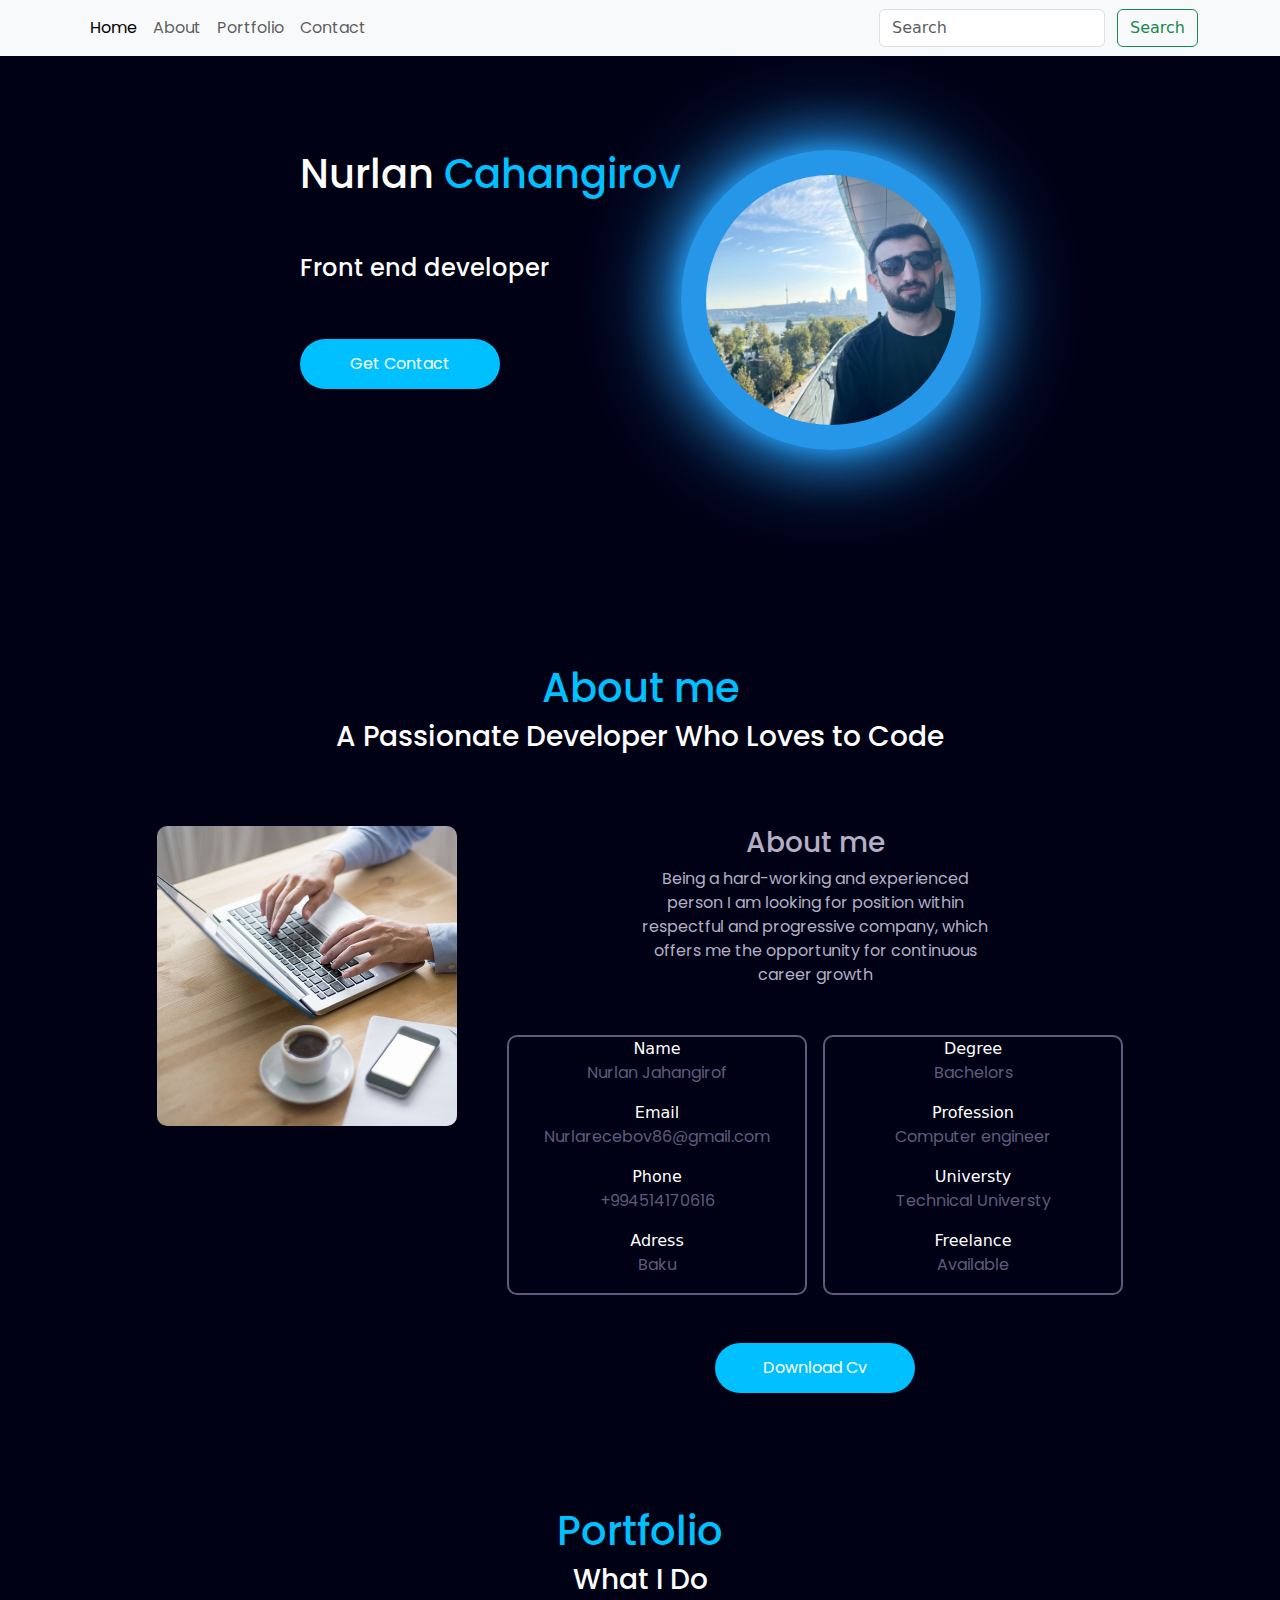
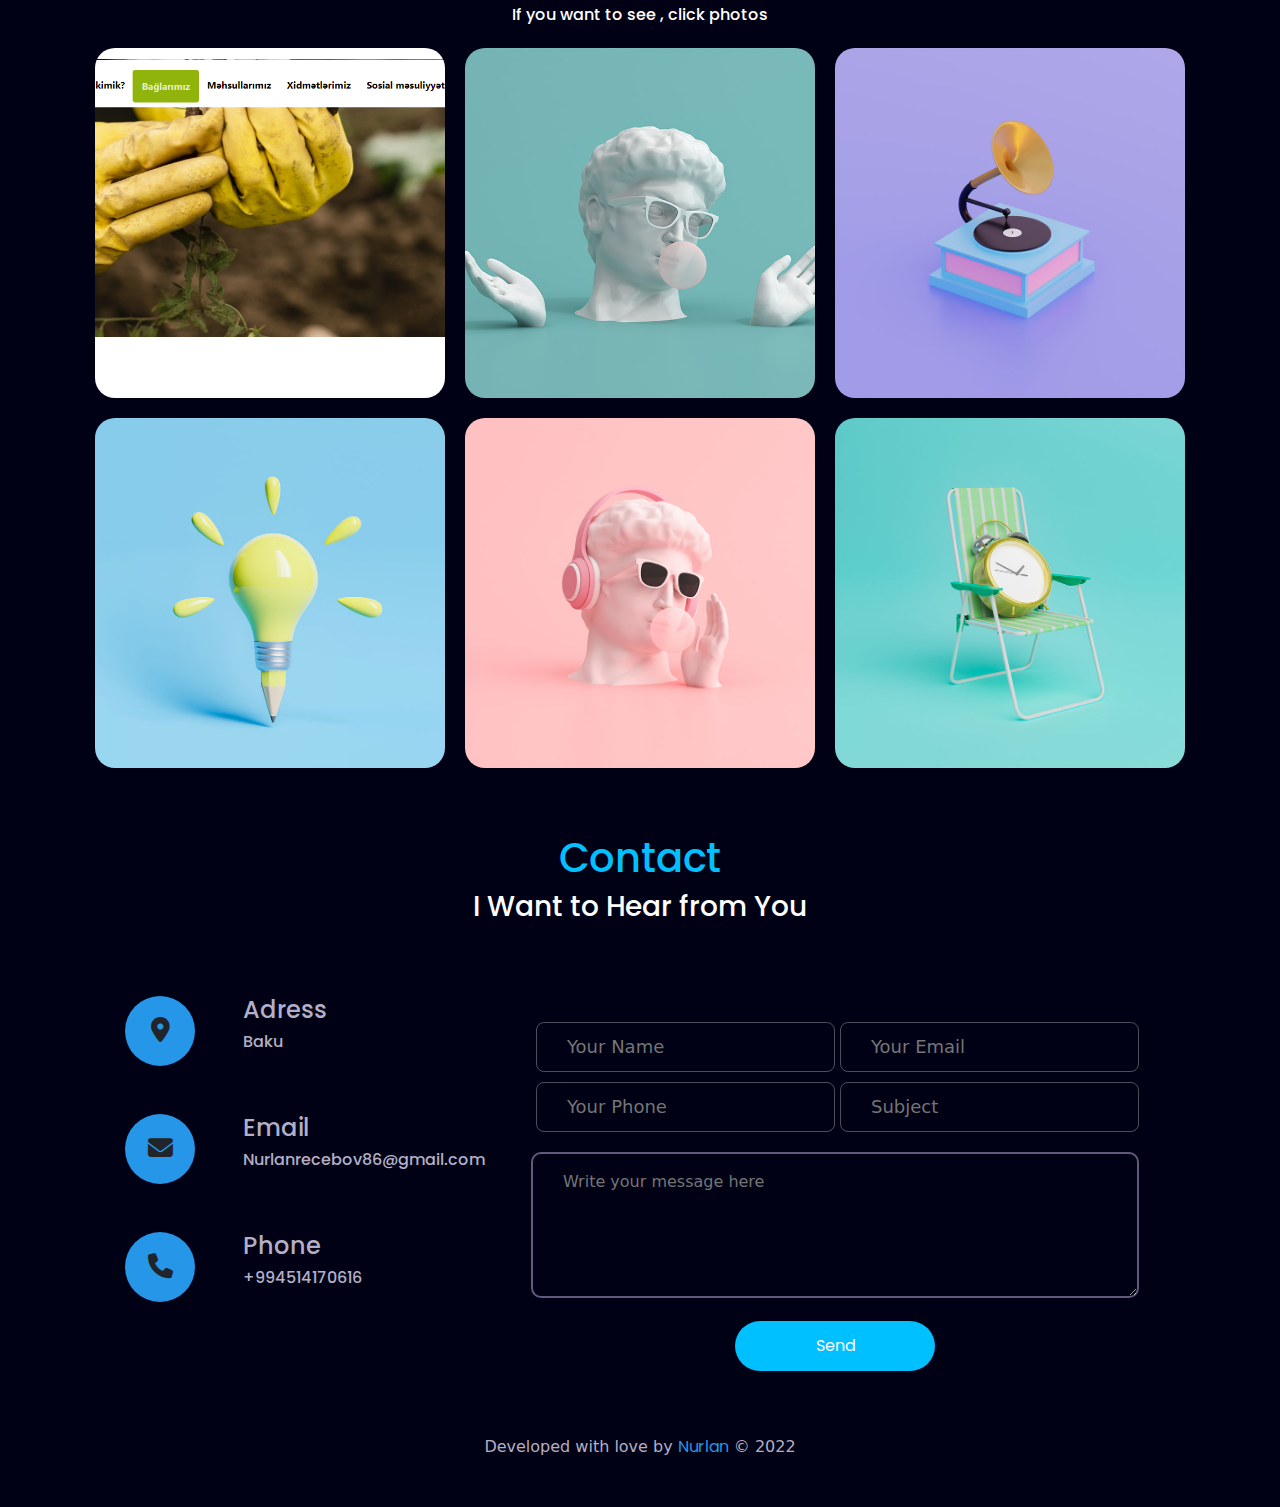
<file: index.html>
<!DOCTYPE html>
<html lang="en">

<head>
    <meta charset="UTF-8">
    <meta http-equiv="X-UA-Compatible" content="IE=edge">
    <meta name="viewport" content="width=device-width, initial-scale=1.0">
    <!-- Chrome, Firefox OS and Opera -->
    <meta name="theme-color" content="#000115">
    <!-- Windows Phone -->
    <meta name="msapplication-navbutton-color" content="#000115">
    <!-- iOS Safari -->
    <meta name="apple-mobile-web-app-status-bar-style" content="#000115">
    <title>Nurlan</title>
    <link rel="stylesheet" href="style.css">
    <link rel="stylesheet" href="https://cdn.jsdelivr.net/npm/bootstrap@5.2.2/dist/css/bootstrap.min.css">
    <link rel="preconnect" href="https://fonts.googleapis.com">
    <link rel="preconnect" href="https://fonts.gstatic.com" crossorigin>
    <link href="https://fonts.googleapis.com/css2?family=Jost:ital,wght@0,100;0,200;0,300;0,400;0,500;0,600;0,700;0,800;0,900;1,100;1,200;1,300;1,600&family=Oswald:wght@200&family=Poppins:ital,wght@0,100;0,400;1,100;1,300&display=swap" rel="stylesheet">
    <link rel="stylesheet" href="https://cdnjs.cloudflare.com/ajax/libs/font-awesome/6.2.0/css/all.min.css">
</head>

<body class="w-100" style="background:#000115 ; ">
    <div class="cursor"></div>
    <section id="Home" class="w-100 mb-5">
        <div class="navbar-item ">
            <nav class="navbar navbar-expand-sm navbar-light bg-light">
                <div class="container">

                    <button class="navbar-toggler d-lg-none" type="button" data-bs-toggle="collapse" data-bs-target="#collapsibleNavId" aria-controls="collapsibleNavId" aria-expanded="false" aria-label="Toggle navigation">
                    <span class="navbar-toggler-icon"></span>
                </button>
                    <div class="collapse navbar-collapse" id="collapsibleNavId">
                        <ul class="navbar-nav me-auto mt-2 mt-lg-0">
                            <li class="nav-item">
                                <a class="nav-link active" href="#" aria-current="page">Home <span class="visually-hidden">(current)</span></a>
                            </li>
                            <li class="nav-item">
                                <a class="nav-link" href="#About">About</a>
                            </li>
                            <li class="nav-item">
                                <a class="nav-link" href="#Portfolio">Portfolio</a>
                            </li>
                            <li class="nav-item">
                                <a class="nav-link" href="#Contact">Contact</a>
                            </li>


                        </ul>
                        <form class="d-flex -center my-2 my-lg-0">
                            <input class="form-control me-sm-2" type="text" placeholder="Search">
                            <button class="btn btn-outline-success ms-1 my-2 my-sm-0" type="submit">Search</button>
                        </form>
                    </div>
                </div>
            </nav>
        </div>
        <div class="w-100 d-flex justify-content-center items">
            <div class="text-white mb-5 d-flex jutify-content-center item" style="flex-direction:column ;">
                <h1>Nurlan <span style="color:#00c0ff ; ">Cahangirov</span></h1>
                <h4 class="mt-5 ">Front end developer</h4>
                <div class="item-btn mt-5 ">
                    <a class="text-white " href="https://wa.me/+994514170616" style="text-decoration:none ; "> Get Contact</a>
                </div>
            </div>
            <div class="item-img d-flex align-items-center justify-content-center "> <img class=" " src="img/WhatsApp Image 2023-10-05 at 14.58.54_ccca0661.jpg " alt=" " srcset=" "></div>
        </div>
    </section>
    <section class="w-100" id="About">

        <header class="text-white text-center p-3 mt-5">
            <h1 style="color:#00c0ff ">About me</h1>
            <h3>
                A Passionate Developer Who Loves to Code
            </h3>
        </header>
        <div class="d-flex justify-content-center mt-5  " style="flex-wrap:wrap ; ">
            <div class=" about-img d-flex justify-content-center mb-5"> <img src="img/my2.jpg " alt=" " srcset=" "></div>
            <div class="about-items text-center" style=" flex-wrap:wrap; ">
                <h3 style="color:#b4afc6;">About me</h3>
                <p class="" style="width:350px ; color:#b4afc6; ">Being a hard-working and experienced person I am looking for position within respectful and progressive company, which offers me the opportunity for continuous career growth</p>
                <div class="d-flex justify-content-center w-100" style="flex-wrap:wrap ; ">
                    <div class="text-list text-center me-3">
                        <li>
                            <span class="text-white">Name</span>
                            <p>Nurlan Jahangirof</p>
                        </li>
                        <li>
                            <span class="text-white">Email</span>
                            <p>Nurlarecebov86@gmail.com</p>
                        </li>
                        <li>
                            <span class="text-white">Phone</span>
                            <p>+994514170616</p>
                        </li>
                        <li>
                            <span class="text-white">Adress</span>
                            <p>Baku</p>
                        </li>


                    </div>
                    <div class="text-list">
                        <li>
                            <span class=" text-white ">Degree</span>
                            <p>Bachelors</p>
                        </li>
                        <li>
                            <span class=" text-white ">Profession</span>
                            <p>Computer engineer</p>
                        </li>

                        <li>
                            <span class="text-white ">Universty</span>
                            <p>Technical Universty</p>
                        </li>
                        <li>
                            <span class="text-white ">Freelance</span>
                            <p>Available</p>
                        </li>


                    </div>

                </div>
                <div class="item-btn mt-3 mb-5">
                    <a class="text-white " href="cv/Nurlan Jahangirov.pdf" download style="text-decoration:none ; ">Download Cv</a>
                </div>
            </div>
        </div>
    </section>
    <section id="Portfolio">
        <header class="text-white text-center p-3 mt-5">
            <h1 style="color:#00c0ff ">Portfolio</h1>
            <h3>
                What I Do
            </h3>
            <h6>If you want to see , click photos</h6>
        </header>
        <div class="port-items">

            <a href="https://meladoranurlan.netlify.app/about/about.html" class="port-item">
                <div class="details">
                    <h5 style="color:white;">Meladora</h5>
                    <h6 style="color:#625a7d">Html css bootstrap javascript</h6>
                </div>
            </a>
            <a href="https://nurlan-recebov.herokuapp.com/" class="port-item">

                <div class="details">
                    <h5 style="color:white;">My old portfolio</h5>
                    <h6 style="color:#625a7d">Html css javascript pyhton sql </h6>
                </div>
            </a>

            <a href="https://booksnurlan.netlify.app/" class="port-item">

                <div class="details">
                    <h5 style="color:white;">Books</h5>
                    <h6 style="color:#625a7d">Html css bootstap javascript React </h6>
                </div>
            </a>
            <a href="https://incandescent-pastelito-087e38.netlify.app/" class="port-item">
                <div class="details">
                    <h5 style="color:white;">Quiz app</h5>
                    <h6 style="color:#625a7d">Html css bootstrap React </h6>
                </div>
            </a>

            <a href="https://webelementsnurlan.netlify.app/" class="port-item">
                <div class="details">
                    <h5 style="color:white;">Web elements</h5>
                    <h6 style="color:#625a7d">Html Css Sass </h6>
                </div>
            </a>




            <a href="" class="port-item">
                <div class="details">
                    <h5 style="color:white;">Empty</h5>
                    <h6 style="color:#625a7d">Html css javascript pyhton sql </h6>
                </div>
            </a>




        </div>
    </section>
    <section id="Contact">
        <header class="text-white text-center p-3 mt-5">
            <h1 style="color:#00c0ff ">Contact</h1>
            <h3>
                I Want to Hear from You
            </h3>

        </header>
        <div class="d-flex justify-content-center w-100 mt-5" style="flex-wrap: wrap ; gap:30px;">
            <div class="">
                <div class="d-flex  mb-5 ">

                    <div class=" contact-icon "><i class="fa-solid fa-location-dot "></i></div>
                    <div class="ms-5 " style="color:#b4afc6;">
                        <h4>Adress</h4>
                        <h6>Baku</h6>
                    </div>
                </div>
                <div class="d-flex mb-5 ">
                    <div class=" contact-icon "><i class="fa-solid fa-envelope "></i></div>
                    <div class="ms-5" style="color:#b4afc6;">
                        <h4>Email</h1>
                            <h6>Nurlanrecebov86@gmail.com</h6>
                    </div>
                </div>
                <div class="d-flex mb-5 ">
                    <div class=" contact-icon"><i class="fa-solid fa-phone"></i>
                    </div>
                    <div class="ms-5 " style="color:#b4afc6;">
                        <h4>Phone</h4>
                        <h6>+994514170616</h6>
                    </div>
                </div>

            </div>
            <form action="#" method="post" class="contact_form p-3 " id="contact_form" autocomplete="off">

                <div class="input_list">
                    <div>
                        <li><input id="name" type="text" placeholder="Your Name"></li>
                        <li><input id="email" type="text" placeholder="Your Email"></li>
                        <li><input id="phone" type="number" placeholder="Your Phone"></li>
                        <li><input id="subject" type="text" placeholder="Subject"></li>
                    </div>
                </div>
                <div class="message_area">
                    <textarea rows="4" id="message" placeholder="Write your message here"></textarea>
                </div>
                <div class="item-btn mt-3 ">
                    <a class="text-white " href="https://wa.me/+994514170616" style="text-decoration:none ; "> Send</a>
                </div>

            </form>
        </div>
        <div class="text-center w-100  p-5" style="color:#b4afc6;"> Developed with love by <a href="https://github.com/nurlan-recebov" style="color: #2696E8 ;">Nurlan</a> © 2022</div>
    </section>




    <script src="app.js "></script>
    <script src="https://cdn.jsdelivr.net/npm/bootstrap@5.2.2/dist/js/bootstrap.bundle.min.js "></script>
</body>

</html>
</file>
<file: style.css>
body {
        margin: 0 auto;
        height: 100vh;
        width: 100%;
    }
    
    .navbar-item {
        position: fixed;
        top: 0;
        left: 0;
        width: 100%;
        z-index: 998;
    }
    
    h1,
    h2,
    h3,
    h4,
    h5,
    h6,
    a,
    p {
        font-family: 'Poppins', sans-serif;
        text-decoration: none;
    }
    
    .item-img img {
        width: 250px;
        height: 250px;
        object-fit: cover;
        border-radius: 50%;
    }
    
    .items {
        display: flex;
        justify-content: center;
    }
    
    a {
        text-decoration: none;
        list-style-type: none;
    }
    
    .item-btn {
        width: 200px;
        height: 50px;
        background-color: #00c0ff;
        display: flex;
        align-items: center;
        justify-content: center;
        border-radius: 30px;
        cursor: pointer;
        -webkit-border-radius: 30px;
        -moz-border-radius: 30px;
        -ms-border-radius: 30px;
        -o-border-radius: 30px;
    }
    
    .cursor {
        z-index: 999;
        background: #2696E8;
        width: 20px;
        height: 20px;
        border-radius: 50%;
        pointer-events: none;
        box-shadow: 0 0 20px #2696E8, 0 0 60px #2696E8, 0 0 100px #2696E8;
        position: fixed;
        animation: colors 5s infinite;
        -webkit-animation: colors 5s infinite;
        transform: translate(-50%, -50%);
        -webkit-transform: translate(-50%, -50%);
        -moz-transform: translate(-50%, -50%);
        -ms-transform: translate(-50%, -50%);
        -o-transform: translate(-50%, -50%);
        transition: 0.1s ease;
        -webkit-transition: 0.1s ease;
        -moz-transition: 0.1s ease;
        -ms-transition: 0.1s ease;
        -o-transition: 0.1s ease;
        display: none;
        -webkit-border-radius: 50%;
        -moz-border-radius: 50%;
        -ms-border-radius: 50%;
        -o-border-radius: 50%;
    }
    
    @keyframes colors {
        0% {
            filter: hue-rotate(0deg);
            -webkit-filter: hue-rotate(0deg);
        }
        100% {
            filter: hue-rotate(360deg);
            -webkit-filter: hue-rotate(360deg);
        }
    }
    
    .cursor:before {
        content: '';
        position: absolute;
        background: #2696E8;
        width: 50px;
        height: 50px;
        transform: translate(-30%, -30%);
        -webkit-transform: translate(-30%, -30%);
        -moz-transform: translate(-30%, -30%);
        -ms-transform: translate(-30%, -30%);
        border-radius: 50%;
        -webkit-border-radius: 50%;
        -moz-border-radius: 50%;
        -ms-border-radius: 50%;
        -o-border-radius: 50%;
        -o-transform: translate(-30%, -30%);
        opacity: 0.2;
    }
    
    .item-img img {
        animation: mymove 5s infinite;
        object-fit: cover;
        -webkit-animation: mymove 5s infinite;
    }
    
    @keyframes mymove {
        0% {
            transform: rotate(0deg);
            -webkit-transform: rotate(0deg);
            -moz-transform: rotate(0deg);
            -ms-transform: rotate(0deg);
            -o-transform: rotate(0deg);
        }
        100% {
            transform: rotate(360deg);
            -webkit-transform: rotate(360deg);
            -moz-transform: rotate(360deg);
            -ms-transform: rotate(360deg);
            -o-transform: rotate(360deg);
        }
    }
    
    .item-img {
        background: #2696E8;
        width: 300px;
        height: 300px;
        border-radius: 50%;
        pointer-events: none;
        box-shadow: 0 0 20px #2696E8, 0 0 60px #2696E8, 0 0 100px #2696E8;
        animation: colors 5s infinite;
        -webkit-animation: colors 5s infinite;
        -webkit-border-radius: 50%;
        -moz-border-radius: 50%;
        -ms-border-radius: 50%;
        -o-border-radius: 50%;
    }
    
    #About img {
        width: 300px;
        height: 300px;
        object-fit: cover;
        border-radius: 10px;
        -webkit-border-radius: 10px;
        -moz-border-radius: 10px;
        -ms-border-radius: 10px;
        -o-border-radius: 10px;
    }
    
    #Home {
        width: 100%;
        min-height: 600px;
        display: flex;
        align-items: center;
        justify-content: center;
        color: aliceblue;
    }
    
    #About {
        min-height: 600px;
        width: 100%;
        color: aliceblue;
    }
    
    .text-list {
        width: 300px;
        clear: both;
        border-radius: 10px;
        border: 2px solid #625a7d;
        margin-top: 32px;
        margin-bottom: 32px;
        display: flex;
        justify-content: center;
        align-items: center;
        flex-direction: column;
        -webkit-border-radius: 10px;
        -moz-border-radius: 10px;
        -ms-border-radius: 10px;
        -o-border-radius: 10px;
    }
    
    li {
        list-style-type: none;
        color: #625a7d;
    }
    
    .about-img {
        margin-right: 50px;
    }
    
    .about-items {
        display: flex;
        justify-content: center;
        align-items: center;
        flex-direction: column;
    }
    
    @media only screen and (max-width: 700px) {
        .items {
            display: flex;
            justify-content: center;
            flex-direction: column;
            align-items: center;
        }
        .item {
            align-items: center;
        }
        .about-img {
            margin-right: 0;
        }
    }
    
    #Portfolio {
        min-height: 600px;
        width: 100%;
        margin-top: 50px;
    }
    
    .port-items {
        display: flex;
        justify-content: center;
        align-items: center;
        flex-wrap: wrap;
        gap: 20px;
    }
    
    .port-item {
        width: 350px;
        height: 350px;
        border-radius: 20px;
        background-size: cover;
        display: flex;
        justify-content: center;
        align-items: center;
        position: relative;
        overflow: hidden;
        background-position: center;
        -webkit-border-radius: 20px;
        -moz-border-radius: 20px;
        -ms-border-radius: 20px;
        -o-border-radius: 20px;
    }
    
    .port-item:nth-child(1) {
        background-image: url(img/Screenshot\ \(12\).png);
    }
    
    .port-item:nth-child(2) {
        background-image: url(img/p6.jpg);
    }
    
    .port-item:nth-child(3) {
        background-image: url(img/p5.jpg);
    }
    
    .port-item:nth-child(4) {
        background-image: url(img/p4.jpg);
    }
    
    .port-item:nth-child(5) {
        background-image: url(img/p1.jpg);
    }
    
    .port-item:nth-child(6) {
        background-image: url(img/p2.jpg);
    }
    
    .details {
        position: absolute;
        z-index: 2;
        background-color: #1e1345;
        padding: 20px;
        border-radius: 12px;
        -webkit-transition: all .3s ease;
        -moz-transition: all .3s ease;
        -ms-transition: all .3s ease;
        -o-transition: all .3s ease;
        transition: all .3s ease;
        min-width: 250px;
        height: 100px;
        -webkit-border-radius: 12px;
        -moz-border-radius: 12px;
        -ms-border-radius: 12px;
        -o-border-radius: 12px;
        bottom: -100px;
        display: flex;
        justify-content: center;
        align-items: center;
        flex-direction: column;
    }
    
    .port-item:hover .details {
        bottom: 30px;
    }
    
    .port-item {
        text-decoration: none;
        list-style-type: none;
    }
    
    #Contact {
        min-height: 600px;
        width: 100%;
        margin-top: 50px;
    }
    
    #Contact i {
        font-size: 25px;
    }
    
    .contact-icon {
        display: flex;
        justify-content: center;
        align-items: center;
        width: 70px;
        height: 70px;
        background-color: #2696E8;
        border-radius: 50%;
        -webkit-border-radius: 50%;
        -moz-border-radius: 50%;
        -ms-border-radius: 50%;
        -o-border-radius: 50%;
    }
    
    .input_list input {
        width: 100%;
        height: 50px;
        padding: 0px 30px;
        background-color: transparent;
        border: 1px solid rgba(255, 255, 255, .3);
        border-radius: 8px;
        color: white;
        font-size: 18px;
        -webkit-border-radius: 8px;
        -moz-border-radius: 8px;
        -ms-border-radius: 8px;
        -o-border-radius: 8px;
        margin-top: 10px;
        margin-left: 5px;
    }
    
    .input_list li {
        display: flex;
        justify-content: center;
        width: 50%;
    }
    
    .input_list div {
        display: flex;
        flex-wrap: wrap;
        justify-content: center;
        width: 100%;
    }
    
    .contact_form {
        width: 50%;
        display: flex;
        flex-direction: column;
        align-items: center;
        justify-content: center;
    }
    
    #message {
        width: 100%;
        background: none;
        border: 2px solid #625a7d;
        border-radius: 10px;
        color: white;
        -webkit-border-radius: 10px;
        -moz-border-radius: 10px;
        -ms-border-radius: 10px;
        -o-border-radius: 10px;
        padding: 16px 30px 30px 30px !important;
    }
    
    .message_area {
        width: 100%;
        margin-top: 20px;
    }
    
    .foliox_tm_button {
        width: 200px;
        height: 50px;
        background-color: #00c0ff;
        display: flex;
        align-items: center;
        justify-content: center;
        border-radius: 30px;
        cursor: pointer;
        -webkit-border-radius: 30px;
        -moz-border-radius: 30px;
        -ms-border-radius: 30px;
        -o-border-radius: 30px;
    }
    
    .foliox_tm_button input {
        background: none;
        border: none;
        color: white;
        text-decoration: none;
        outline: none;
    }
    
    #Contact a {
        text-decoration: none;
    }
    
    @media only screen and (max-width:768px) {
        .contact_form {
            width: 100%;
        }
        .input_list li {
            display: flex;
            justify-content: center;
            width: 100%;
            margin-bottom: 10px;
        }
        .input_list input {
            margin-left: 0px;
        }
    }
</file>
